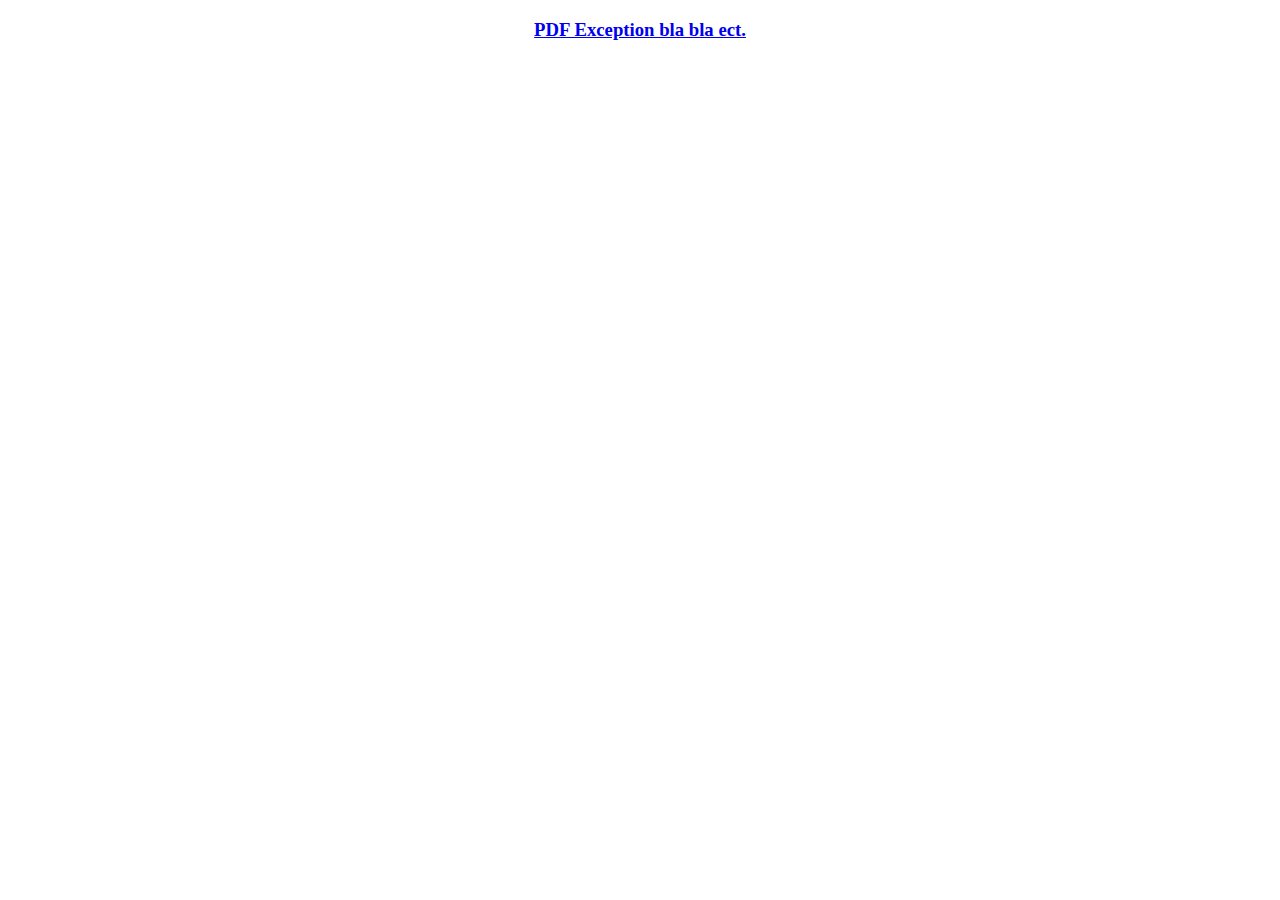
<file: index.html>
<!doctype html>
<html lang="fr">
  <head>
  <meta charset="utf-8">
  <link rel="stylesheet" href="style.css">
  <title>NSI TG11</title>
  <link rel="icon" type="image/ico" href="Ai-Hinatsuru.png">
  </head>

  <body> 
    <h3><a href="3-Exceptions_et_erreurs_vE.pdf">PDF Exception bla bla ect.</a></h3>
  </body>

</html>
</file>
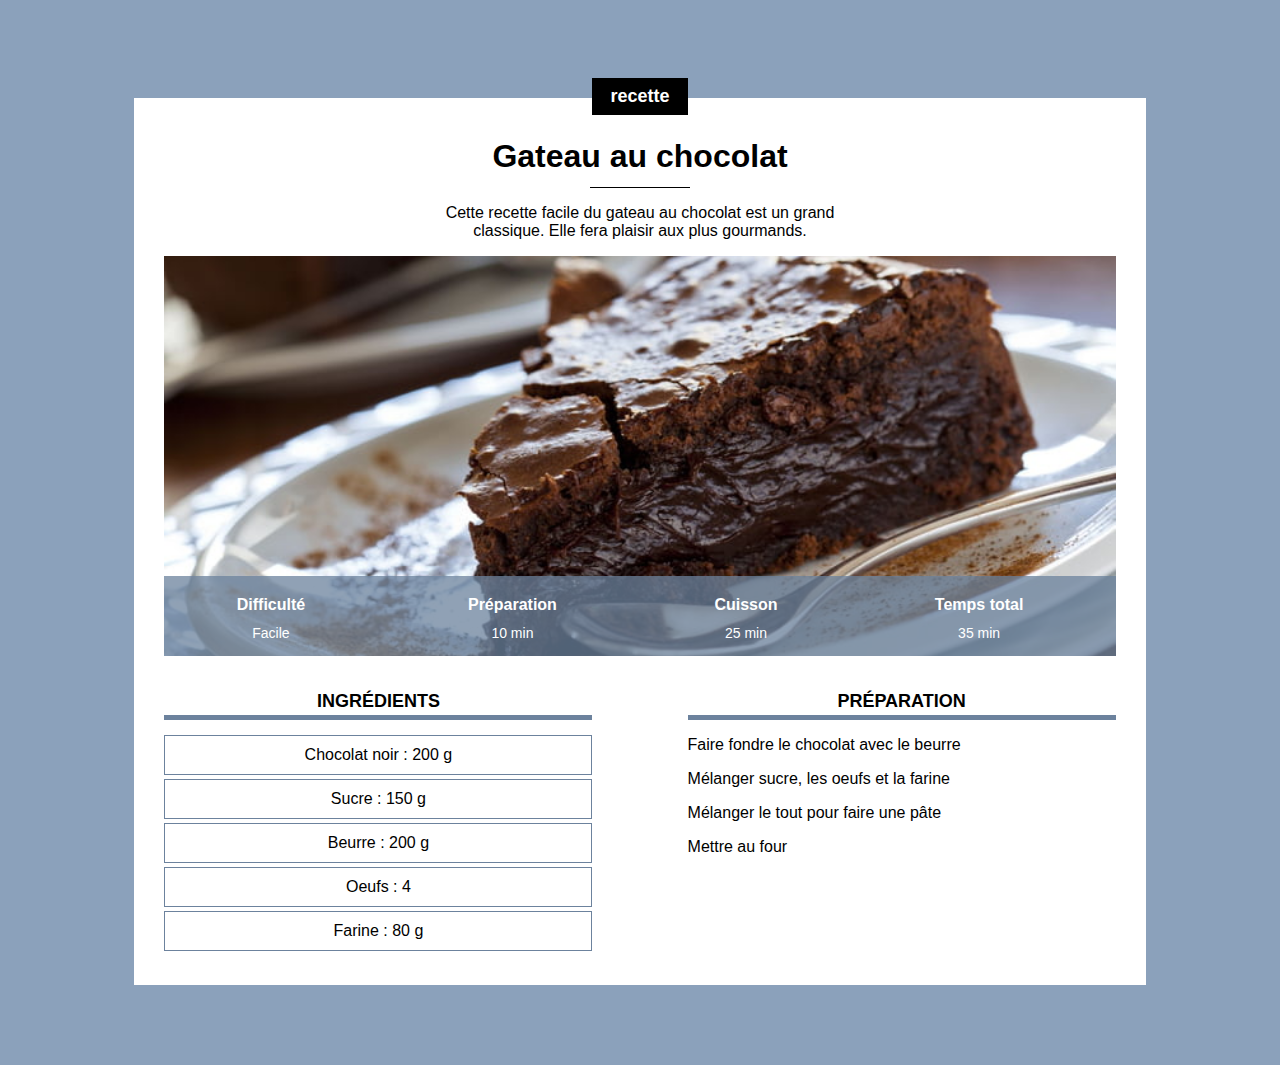
<file: recette.html>
<!DOCTYPE html>
<html lang="fr">

	<head>

		<title>Recette gateau au chocolat</title>
		<meta charset="UTF-8">
		<link rel="stylesheet" href="recette.css">
		
	</head>

	<body>
		<div class="centre categorie">
			<p class="categorie">recette</p>
		</div>
		<div class="contenu">
			<h1>Gateau au chocolat</h1>
			<div class="separateur"></div>
			<div class="centre">
				<p class="description">Cette recette facile du gateau au chocolat est un grand classique. Elle fera plaisir aux plus gourmands.</p>
			</div>
			<div class="info">
				<img src="gateau.jpg">
				<table class="info">
					<tr>
						<th>Difficulté</th>
						<th>Préparation</th>
						<th>Cuisson</th>
						<th>Temps total</th>
					</tr>
					<tr>
						<td>Facile</td>
						<td>10 min</td>
						<td>25 min</td>
						<td>35 min</td>
					</tr>
				</table>
			</div>
			<div class="colonne1 colonne">
				<h2>Ingrédients</h2>
				<div>
					<p>Chocolat noir : 200 g</p>
					<p>Sucre : 150 g</p>
					<p>Beurre : 200 g</p>
					<p>Oeufs : 4</p>
					<p>Farine : 80 g</p>
				</div>
			</div>
			<div class="colonne2 colonne">
				<h2>Préparation</h2>
				<div>
					<p>Faire fondre le chocolat avec le beurre</p>
					<p>Mélanger sucre, les oeufs  et la farine</p>
					<p>Mélanger le tout pour faire une pâte</p>
					<p>Mettre au four</p>
				</div>
			</div>
		</div>
	</body>

</html>
</file>
<file: style.css>
body{text-align:center;
color:rgb(0,0,255);}
#me{ font-size: 3em;
     font-weight: bold;
     color:red;}
</file>
<file: recette.css>
body {
    background-color: #8BA1BB;
    font-family: Arial, Helvetica, sans-serif;
}

p.categorie{
    background-color: black;
    color: white;
    display: inline-block;
    padding: 8px 18px 8px 18px;
    font-weight: bold;
    font-size: large;
}
div.categorie{
    margin-top: 60px;
}
div.contenu{
    background-color: white;
    margin: -35px 10% 80px 10%;
    padding: 30px;

}
img{
    width: 100%;
    display: block;
    object-fit: cover;
    max-height: 400px;
    min-height: 200px;
    background-color: gray;
}
h1{
    text-align: center;
    margin-bottom: 12px;
    margin-top: 10px;
}
p.description{
    display: inline-block;
    max-width: 400px;
    text-align: center;
}
div.centre{
    text-align: center;
}
.separateur{
    width: 100px;
    height: 1px;
    background-color: black;
    margin: auto;
}
table.info td{
    text-align: center;
    vertical-align: top;
    font-size: 14px;
}
table.info th{
    padding-bottom: 8px;
    text-align: center;
    vertical-align: bottom;
}
div.info{
    position: relative;
}
table.info{
    position: absolute;
    bottom: 0;
    color:white; 
    background-color: #6C829DC0; 
    height:80px;
    width: 100%;
    min-width: 320px;
}
div.colonne1{
    display: inline-block;
    margin-right: 10%;
}
div.colonne2{
    float: right;
}
div.colonne{
    width: 45%;
    margin-top: 20px;

}
div.colonne h2{
    text-align: center;
    text-transform: uppercase;
    font-size: 18px;
    border-bottom: 5px solid #6C829D;
    padding-bottom: 3px;
}
div.colonne1 div p{
    border: 1px solid #6C829D;
    text-align: center;
    padding-top: 10px;
    padding-bottom: 10px;
    margin-top: 4px;
    margin-bottom: 4px;
}
</file>
